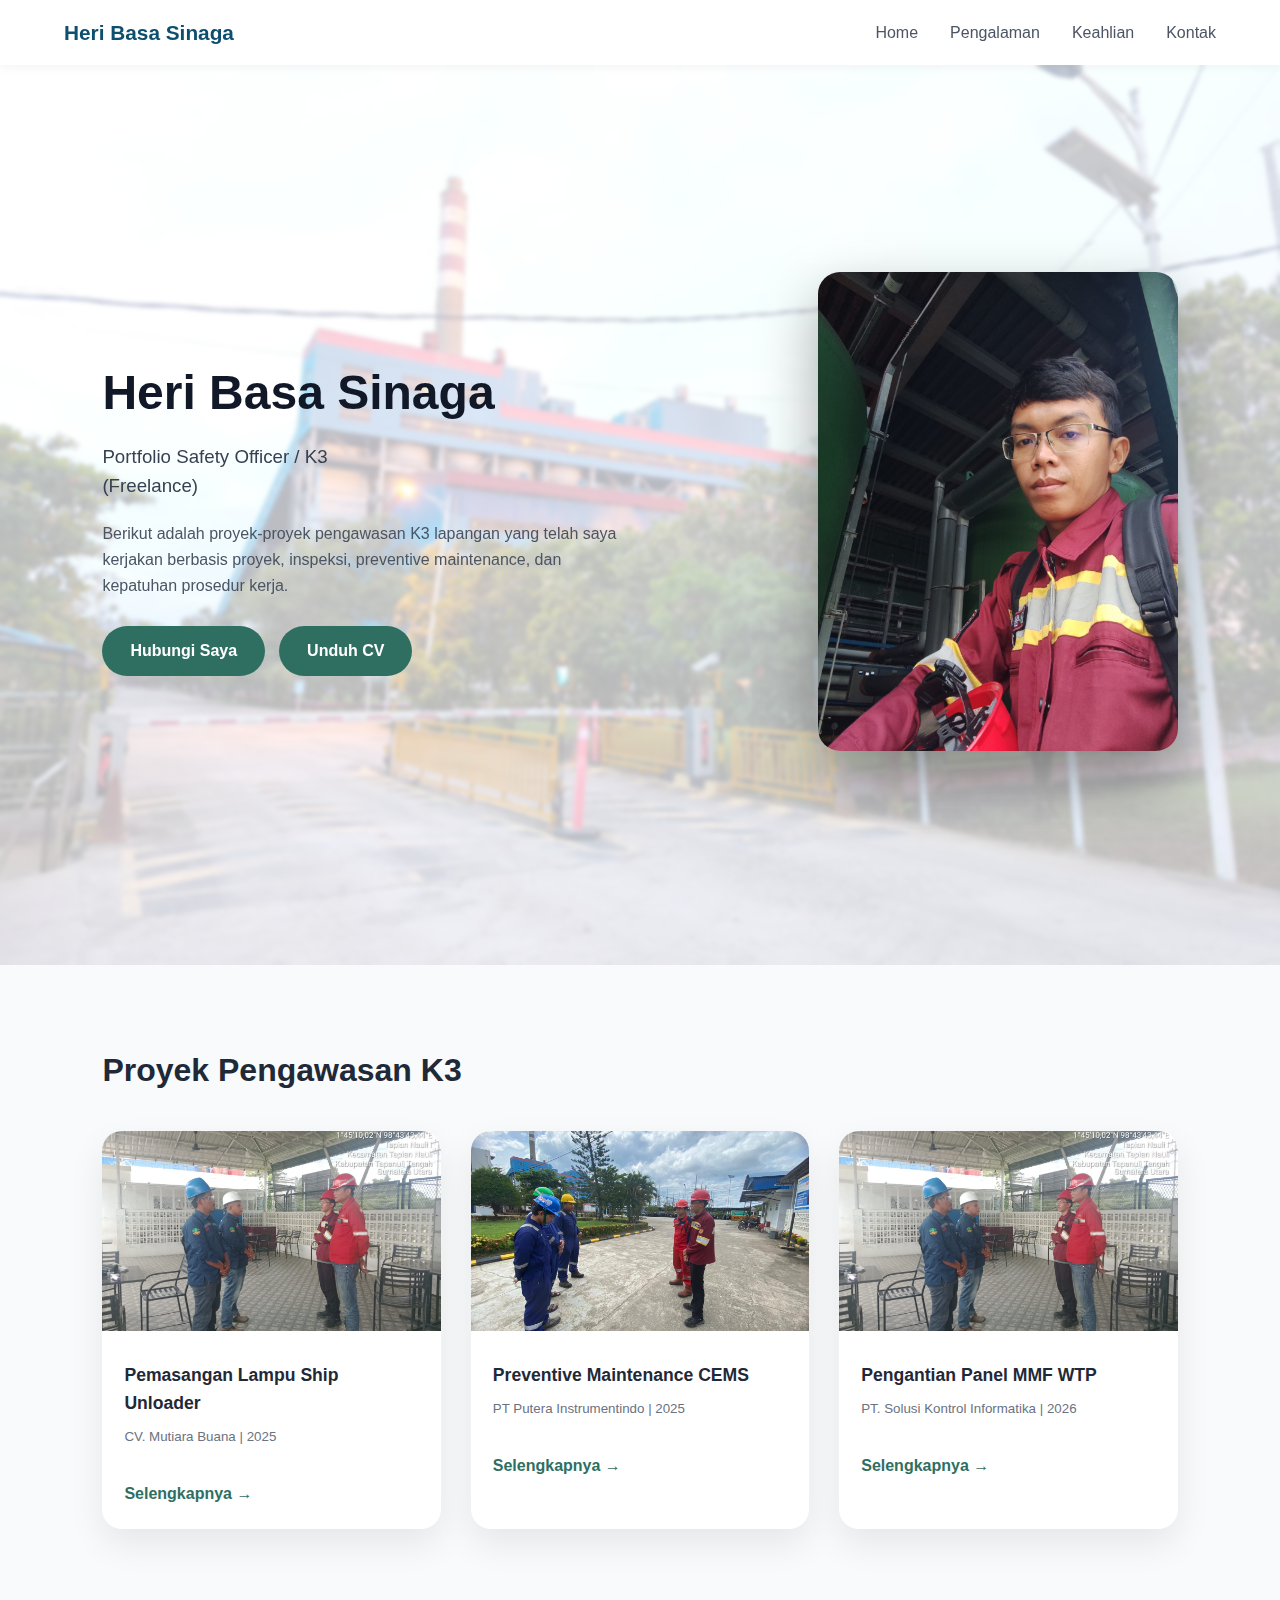
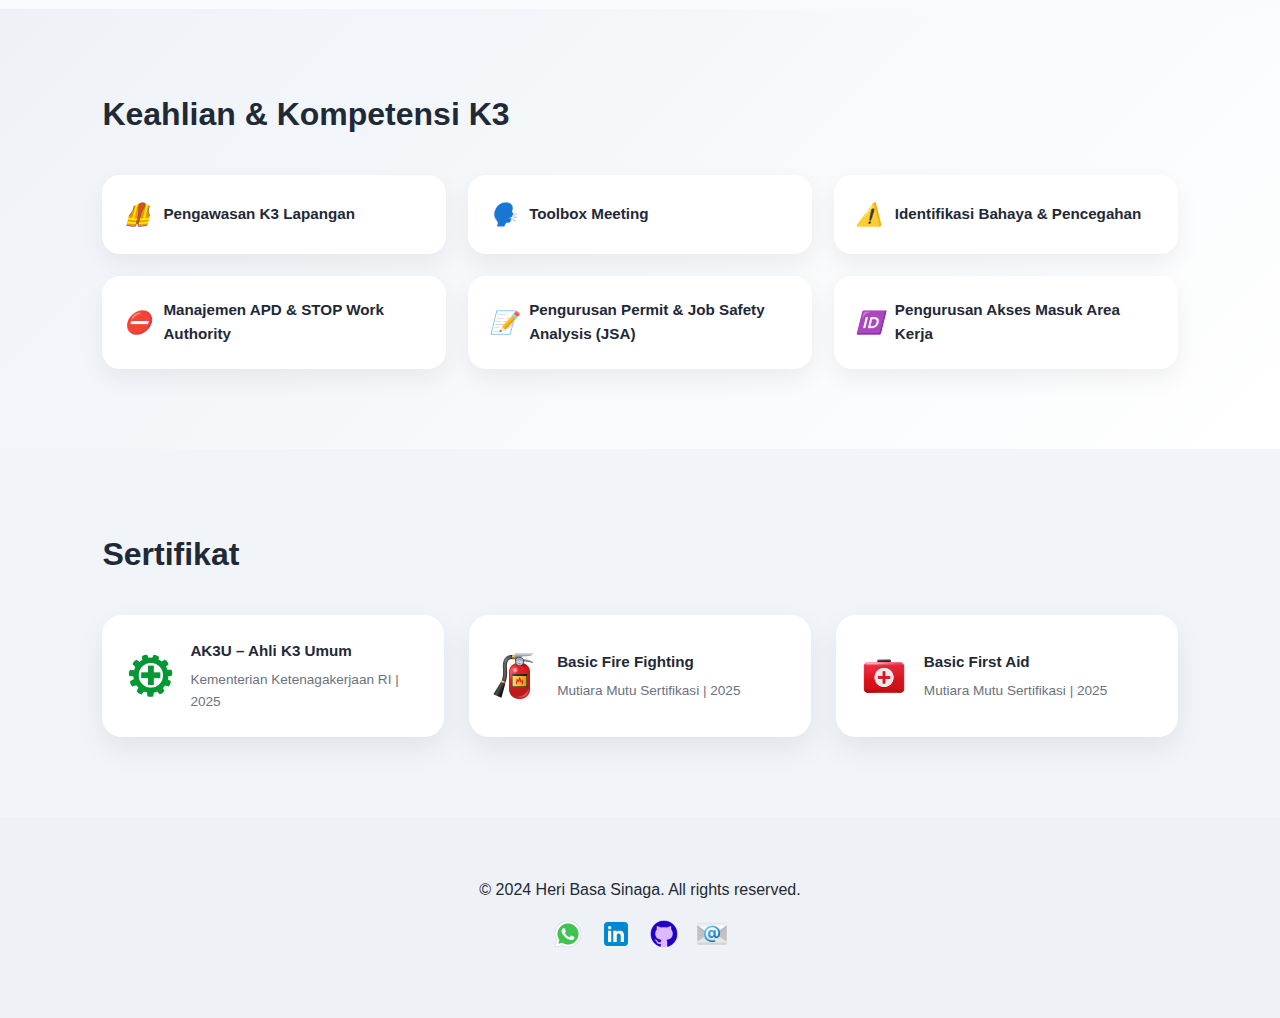
<file: asset/k3/index.html>
<!DOCTYPE html>
<html lang="id">

<head>
  <meta charset="UTF-8" />
  <title>Portfolio Safety Officer K3 - Heri Basa Sinaga</title>
  <meta name="viewport" content="width=device-width, initial-scale=1.0" />
  <link rel="stylesheet" href="style.css">
</head>

<body>

  <!-- NAVBAR -->
  <nav class="navbar">
    <div class="nav-container">
      <div class="logo">Heri Basa Sinaga</div>
      <ul class="nav-menu">
        <li><a href="../../index.html">Home</a></li>
        <li><a href="#Project">Pengalaman</a></li>
        <li><a href="#Skill">Keahlian</a></li>
        <li><a href="#contact">Kontak</a></li>
      </ul>
    </div>
  </nav>

  <!-- HERO -->
  <div class="hero">
    <div class="hero-wrap" id="Home">
      <div class="hero-text">
        <h1>Heri Basa Sinaga</h1>
        <h3>Portfolio Safety Officer / K3 <br>(Freelance)</h3>
        <p>Berikut adalah proyek-proyek pengawasan K3 lapangan yang telah saya kerjakan berbasis proyek, inspeksi,
          preventive maintenance, dan kepatuhan prosedur kerja.</p>
        <div style="display:flex;gap:14px;flex-wrap:wrap">
          <a href="#kontak" class="btn">Hubungi Saya</a>
          <a href="cv-heri-basa-sinaga.pdf" class="btn" download> Unduh CV</a>
        </div>
      </div>

      <div class="hero-photo">
        <img src="../../image/k3/profil.jpeg" alt="Safety Officer">
      </div>
    </div>
  </div>

  <!-- PROJECT -->
  <section class="projects-section" id="Project">
    <h2>Proyek Pengawasan K3</h2>
    <div class="projects">
      <div class="project">
        <img src="../../image/k3/card 3.jpeg">
        <div class="project-body">
          <h3>Pemasangan Lampu Ship Unloader </h3>
          <small>CV. Mutiara Buana | 2025</small>
          <ul>

          </ul>
          <a href="javascript:void(0)" class="more" onclick="openModal('modal1')">Selengkapnya →</a>
        </div>
      </div>

      <div class="project">
        <img src="../../image/k3/card 2.jpeg">
        <div class="project-body">
          <h3>Preventive Maintenance CEMS </h3>
          <small>PT Putera Instrumentindo | 2025</small>
          <ul>

          </ul>
          <a href="javascript:void(0)" class="more" onclick="openModal('modal2')">Selengkapnya →</a>
        </div>
      </div>

      <div class="project">
        <img src="../../image/k3/card 3.jpeg">
        <div class="project-body">
          <h3>Pengantian Panel MMF WTP </h3>
          <small>PT. Solusi Kontrol Informatika | 2026</small>
          <ul>

          </ul>
          <a href="javascript:void(0)" class="more" onclick="openModal('modal3')">Selengkapnya →</a>
        </div>
      </div>
    </div>
  </section>

  <!-- SKILL -->
  <section class="skills-section" id="Skill">
    <h2>Keahlian & Kompetensi K3</h2>
    <div class="skills">
      <div class="skill"><i>🦺</i> Pengawasan K3 Lapangan</div>
      <div class="skill"><i>🗣️</i> Toolbox Meeting</div>
      <div class="skill"><i>⚠️</i> Identifikasi Bahaya & Pencegahan</div>
      <div class="skill"><i>⛔</i> Manajemen APD & STOP Work Authority</div>
      <div class="skill"><i>📝</i> Pengurusan Permit & Job Safety Analysis (JSA)</div>
      <div class="skill"><i>🆔</i> Pengurusan Akses Masuk Area Kerja</div>
    </div>
  </section>

  <!-- Sertifikat -->
  <section class="cert-section">
    <h2>Sertifikat</h2>
    <div class="certs">
      <div class="cert">
        <img src="../../image/k3/sertifikat 1.png" alt="K3">
        <div>
          <h4>AK3U – Ahli K3 Umum</h4>
          <p>Kementerian Ketenagakerjaan RI | 2025</p>
        </div>
      </div>
      <div class="cert">
        <img src="../../image/k3/sertifikat 2.png" alt="Fire">
        <div>
          <h4>Basic Fire Fighting</h4>
          <p>Mutiara Mutu Sertifikasi | 2025</p>
        </div>
      </div>
      <div class="cert">
        <img src="../../image/k3/sertifikat 3.png" alt="First Aid">
        <div>
          <h4>Basic First Aid</h4>
          <p>Mutiara Mutu Sertifikasi | 2025</p>
        </div>
      </div>
    </div>
  </section>

  <!-- MODAL 1 -->
  <div class="modal" id="modal1">
    <div class="modal-box" style="text-align: justify;">
      <span class="modal-close" onclick="closeModal('modal1')">×</span>
      <h3>Pemasangan Lampu Ship Unloader (2025)</h3>
      <div class="modal-content">
        <img src="../../image/k3/modal 1.jpeg">
        <img src="../../image/k3/modal 2.jpeg">
      </div>
      <h3>Deskripsi Pekerjaan</h3>
      <p>Kegiatan pemasangan lampu pada unit Ship Unloader dilakukan di area operasional PLTU yang memiliki aktivitas
        alat berat, pekerjaan kelistrikan, serta potensi kerja di ketinggian. Dalam proyek ini saya bertugas sebagai
        Safety Officer Lapangan yang memastikan seluruh pekerjaan instalasi berjalan sesuai prosedur keselamatan kerja,
        standar penggunaan APD, dan pengendalian area operasional.</p>

      <h3>Peran & Tanggung Jawab</h3>
      <ul>
        <li>Melakukan pengawasan aktivitas pemasangan lampu di area operasional pelabuhan PLTU</li>
        <li>Mengingatkan pekerja terkait penggunaan APD sesuai risiko pekerjaan</li>
        <li>Pelaksanaan toolbox meeting sebelum pekerjaan dimulai</li>
        <li>Koordinasi dengan pengawas lapangan terkait pengaturan area kerja</li>
        <li>Monitoring kepatuhan prosedur keselamatan selama proses instalasi berlangsung</li>
      </ul>

      <h3>Identifikasi Risiko dan Pengendalian</h3>
      <ul>
        <li>Risiko pekerjaan di ketinggian → memastikan penggunaan APD yang sesuai</li>
        <li>Risiko kelistrikan → pengawasan prosedur kerja aman saat instalasi</li>
        <li>Risiko interaksi dengan alat operasional → pengaturan zona kerja aman</li>
        <li>Risiko kelalaian prosedur → briefing keselamatan sebelum aktivitas</li>
      </ul>

      <h3>Hasil dan Dampak</h3>
      <ul>
        <li>Pekerjaan pemasangan lampu berjalan dengan aman tanpa insiden</li>
        <li>Kepatuhan pekerja terhadap penggunaan APD terjaga</li>
        <li>Area kerja tetap terkendali selama aktivitas berlangsung</li>
        <li>Dokumentasi pengawasan keselamatan tersedia sebagai laporan kegiatan</li>
      </ul>
    </div>
  </div>

  <!-- MODAL 2 -->
  <div class="modal" id="modal2">
    <div class="modal-box" style="text-align: justify;">
      <span class="modal-close" onclick="closeModal('modal2')">×</span>
      <h3>Preventive Maintenance CEMS (2025)</h3>
      <div class="modal-content">
        <img src="../../image/k3/modal 3.jpeg">
        <img src="../../image/k3/modal 4.jpeg">
      </div>
      <h3>Deskripsi Pekerjaan</h3>
      <p>Kegiatan preventive maintenance panel Continuous Emission Monitoring System (CEMS) dilakukan di area
        operasional PLTU Labuhan Angin yang memiliki potensi risiko listrik, ruang terbatas, serta aktivitas teknis
        bertegangan. Peran saya sebagai Safety Officer Lapangan adalah memastikan seluruh aktivitas perawatan panel
        berjalan sesuai standar keselamatan kerja dan prosedur operasional yang berlaku.</p>

      <h3>Peran & Tanggung Jawab</h3>
      <ul>
        <li>Melakukan pengawasan langsung selama pekerjaan pembongkaran dan perawatan panel</li>
        <li>Mengontrol akses masuk personel dan material ke area kerja</li>
        <li>Memastikan penggunaan APD sesuai risiko pekerjaan</li>
        <li>Berkoordinasi dengan teknisi dan pengawas area terkait prosedur kerja aman</li>
        <li>Monitoring kepatuhan terhadap standar keselamatan selama pekerjaan berlangsung</li>
      </ul>

      <h3>Identifikasi Risiko dan Pengendalian</h3>
      <ul>
        <li>Risiko paparan listrik → verifikasi prosedur isolasi energi</li>
        <li>Risiko area kerja terbatas → pengaturan akses dan pengawasan aktivitas</li>
        <li>Risiko kesalahan penggunaan peralatan → briefing keselamatan sebelum kerja</li>
        <li>Risiko kelalaian APD → inspeksi langsung di lapangan</li>
      </ul>

      <h3>Hasil dan Dampak</h3>
      <ul>
        <li>Pekerjaan pemeliharaan berjalan tanpa insiden keselamatan</li>
        <li>Kepatuhan penggunaan APD meningkat selama aktivitas berlangsung</li>
        <li>Lingkungan kerja tetap terkendali dan aman</li>
        <li>Dokumentasi keselamatan tersedia sebagai laporan kegiatan</li>
      </ul>
    </div>
  </div>

  <!-- MODAL 3 -->
  <div class="modal" id="modal3">
    <div class="modal-box" style="text-align: justify;">
      <span class="modal-close" onclick="closeModal('modal3')">×</span>
      <h3>Preventive Pengantian Panel MMF WTP (2026)</h3>
      <div class="modal-content">
        <img src="../../image/k3/modal 5.jpeg">
        <img src="../../image/k3/modal 6.jpeg">
      </div>
      <h3>Deskripsi Pekerjaan</h3>
      <p>Kegiatan penggantian panel MMF pada area Water Treatment Plant (WTP) melibatkan pekerjaan kelistrikan di
        lingkungan operasional industri dengan potensi bahaya listrik dan area terbatas. Peran saya adalah melakukan
        pengawasan keselamatan kerja untuk memastikan proses penggantian panel dilakukan sesuai prosedur dan risiko
        kerja dapat dikendalikan.</p>

      <h3>Peran & Tanggung Jawab</h3>
      <ul>
        <li>Pengawasan pekerjaan teknis penggantian panel listrik</li>
        <li>Mengingatkan pekerja terhadap potensi bahaya dan penggunaan APD</li>
        <li>Koordinasi dengan pengawas dan user area</li>
        <li>Monitoring kepatuhan terhadap prosedur keselamatan kerja</li>
        <li>Dokumentasi kegiatan keselamatan dan pelaporan pekerjaan</li>
      </ul>

      <h3>Identifikasi Risiko dan Pengendalian</h3>
      <ul>
        <li>Pengawasan pekerjaan teknis penggantian panel listrik</li>
        <li>Risiko paparan listrik → pengawasan prosedur kerja aman teknisi</li>
        <li>Risiko lingkungan kerja terbatas → pengaturan aktivitas personel</li>
        <li>Risiko kesalahan penggunaan peralatan → pengingat prosedur kerja</li>
        <li>Risiko kurangnya kesadaran pekerja → komunikasi keselamatan di lapangan</li>
      </ul>

      <h3>Hasil dan Dampak</h3>
      <ul>
        <li>Proses penggantian panel berjalan tanpa insiden keselamatan</li>
        <li>Kepatuhan terhadap prosedur kerja aman terjaga</li>
        <li>Lingkungan kerja tetap terkendali</li>
        <li>Laporan kegiatan keselamatan tersedia</li>
      </ul>
    </div>
  </div>

  <!-- FOOTER -->
  <footer class="portfolio-footer" id="contact">
    <div class="footer-text">© 2024 Heri Basa Sinaga. All rights reserved.</div>
    <div class="footer-social">
      <a href="https://wa.me/628119727888" target="_blank" title="WhatsApp">
        <img src="../../image/k3/logo 1.png" alt="WhatsApp" class="social-icon">
      </a>
      <a href="https://www.linkedin.com/in/username" target="_blank" title="LinkedIn">
        <img src="../../image/k3/logo 2.png" alt="LinkedIn" class="social-icon">
      </a>
      <a href="https://github.com/username" target="_blank" title="GitHub">
        <img src="../../image/k3/logo 3.png" alt="GitHub" class="social-icon">
      </a>
      <a href="mailto:herisinaga0@gmail.com" target="_blank" title="Email">
        <img src="../../image/k3/logo 4.png" alt="Email" class="social-icon">
      </a>
    </div>
  </footer>

  <script src="script.js"></script>

</body>

</html>
</file>
<file: asset/k3/style.css>
* {
  box-sizing: border-box;
  margin: 0;
  padding: 0;
  font-family: 'Segoe UI', Tahoma, sans-serif;
}

body {
  background: #f4f6f9;
  color: #1f2937;
  line-height: 1.6;
}

/* ===== NAVBAR ===== */
.navbar {
  background: white;
  box-shadow: 0 2px 10px rgba(0,0,0,0.05);
  position: sticky;
  top: 0;
  z-index: 100;
}

.nav-container {
  max-width: 1200px;
  margin: 0 auto;
  padding: 16px 24px;
  display: flex;
  justify-content: space-between;
  align-items: center;
}

.logo {
  font-size: 1.3rem;
  font-weight: 700;
  color: #0d4f6e;
}

/* Hamburger Button */
.hamburger {
  display: none;
  flex-direction: column;
  justify-content: center;
  align-items: center;
  gap: 5px;
  background: none;
  border: none;
  cursor: pointer;
  padding: 8px;
  z-index: 110;
}

.hamburger span {
  display: block;
  width: 26px;
  height: 3px;
  background: #0d4f6e;
  border-radius: 3px;
  transition: all 0.3s ease;
}

.hamburger.active span:nth-child(1) {
  transform: rotate(45deg) translate(5px, 6px);
}

.hamburger.active span:nth-child(2) {
  opacity: 0;
}

.hamburger.active span:nth-child(3) {
  transform: rotate(-45deg) translate(5px, -6px);
}

.nav-menu {
  display: flex;
  list-style: none;
  gap: 32px;
}

.nav-menu a {
  color: #4b5563;
  text-decoration: none;
  font-weight: 500;
  transition: color 0.2s ease;
}

.nav-menu a:hover {
  color: #0d4f6e;
}

/* ===== HERO ===== */
.hero {
  position: relative;
  background: url('../../image/k3/pltu.jpeg') center/cover no-repeat;
  padding: 90px 8%;
  min-height: 100vh;
  display: flex;
  align-items: center;
}

.hero::before {
  content: "";
  position: absolute;
  inset: 0;
  background: rgba(255, 255, 255, 0.7);
  backdrop-filter: blur(2px);
}

.hero-wrap {
  position: relative;
  display: flex;
  align-items: center;
  justify-content: space-between;
  width: 100%;
  gap: 40px;
}

.hero-text {
  max-width: 600px;
}

.hero h1 {
  font-size: 48px;
  margin-bottom: 10px;
  color: #111827;
}

.hero h3 {
  font-weight: 500;
  margin-bottom: 20px;
  color: #374151;
}

.hero p {
  color: #4b5563;
  margin-bottom: 28px;
  max-width: 520px;
}

.btn {
  background: #2f6f62;
  color: #fff;
  padding: 12px 28px;
  border-radius: 30px;
  text-decoration: none;
  font-weight: 600;
  display: inline-flex;
  align-items: center;
  gap: 8px;
  transition: background 0.2s ease;
}

.btn:hover {
  background: #256b5a;
}

.hero-photo img {
  width: 360px;
  border-radius: 22px;
  box-shadow: 0 25px 60px rgba(0, 0, 0, .35);
}

.stats {
  margin-top: 40px;
  background: #fff;
  border-radius: 20px;
  display: flex;
  gap: 40px;
  padding: 26px 30px;
  justify-content: space-between;
  align-items: center;
  box-shadow: 0 20px 40px rgba(0, 0, 0, .18);
}

.stat strong {
  color: #2f6f62;
  font-size: 22px;
}

.stat span {
  font-size: 14px;
  color: #6b7280;
}

/* ===== SECTIONS ===== */
section {
  padding: 80px 8%;
}

.projects-section {
  background: #f8fafc;
}

.skills-section {
  background: linear-gradient(135deg, #eef2f7, #ffffff);
}

.cert-section {
  background: #f1f5f9;
}

section h2 {
  font-size: 32px;
  margin-bottom: 35px;
}

/* ===== PROJECTS ===== */
.projects {
  display: grid;
  grid-template-columns: repeat(auto-fit, minmax(280px, 1fr));
  gap: 30px;
}

.project {
  background: #fff;
  border-radius: 20px;
  overflow: hidden;
  box-shadow: 0 15px 35px rgba(0, 0, 0, .08);
}

.project img {
  width: 100%;
  height: 200px;
  object-fit: cover;
}

.project-body {
  padding: 22px;
}

.project h3 {
  margin-bottom: 6px;
  font-size: 1.1rem;
}

.project small {
  color: #6b7280;
}

.project ul {
  margin-top: 14px;
  padding-left: 18px;
  color: #374151;
}

.project ul li {
  margin-bottom: 6px;
}

.more {
  margin-top: 18px;
  color: #2f6f62;
  font-weight: 600;
  text-decoration: none;
  display: inline-block;
}

/* ===== SKILLS ===== */
.skills {
  display: grid;
  grid-template-columns: repeat(3, 1fr);
  gap: 22px;
}

.skill {
  background: #fff;
  border-radius: 18px;
  padding: 22px;
  box-shadow: 0 10px 25px rgba(0, 0, 0, .06);
  font-weight: 600;
  display: flex;
  align-items: center;
  gap: 12px;
  font-size: 0.95rem;
}

.skill i {
  font-size: 22px;
  flex-shrink: 0;
}

/* ===== CERTIFICATES ===== */
.certs {
  display: grid;
  grid-template-columns: repeat(3, 1fr);
  gap: 25px;
}

.cert {
  background: #fff;
  border-radius: 20px;
  padding: 24px;
  box-shadow: 0 12px 30px rgba(0, 0, 0, .07);
  display: flex;
  align-items: center;
  gap: 16px;
}

.cert img {
  width: 48px;
  height: 48px;
  object-fit: contain;
  flex-shrink: 0;
}

.cert h4 {
  margin-bottom: 6px;
  font-size: 0.95rem;
}

.cert p {
  font-size: 0.85rem;
  color: #6b7280;
}

/* ===== FOOTER ===== */
footer {
  text-align: center;
  padding: 60px 20px;
  background: #eef2f6;
}

.footer-social {
  display: flex;
  justify-content: center;
  gap: 16px;
  margin-top: 16px;
}

.social-icon {
  width: 32px;
  height: 32px;
  object-fit: contain;
  transition: transform 0.2s ease;
}

.social-icon:hover {
  transform: scale(1.15);
}

/* ===== MODALS ===== */
.modal {
  position: fixed;
  inset: 0;
  background: rgba(0, 0, 0, .55);
  display: none;
  align-items: center;
  justify-content: center;
  z-index: 999;
}

.modal.active {
  display: flex;
  justify-content: center;
  align-items: flex-start;
  padding: 40px 20px;
}

.modal-box {
  background: #fff;
  border-radius: 20px;
  max-width: 900px;
  width: 92%;
  padding: 30px;
  position: relative;
  max-height: 90vh;
  overflow: auto;
}

.modal-close {
  position: absolute;
  top: 16px;
  right: 20px;
  font-size: 22px;
  cursor: pointer;
  font-weight: 700;
}

.modal-content {
  display: grid;
  grid-template-columns: 1fr 1fr;
  gap: 24px;
  margin-bottom: 16px;
}

.modal-content img {
  width: 100%;
  border-radius: 14px;
  height: 350px;
  object-fit: cover;
}

.modal-box h3 {
  margin-top: 25px;
  margin-bottom: 5px;
}

.modal-box ul {
  padding-left: 18px;
  margin-top: 10px;
  margin-bottom: 10px;
}

.modal-box li {
  margin-top: 10px;
  margin-bottom: 6px;
}

/* ============================================
   RESPONSIVE - TABLET (max-width: 900px)
   ============================================ */
@media (max-width: 900px) {
  .hero-wrap {
    flex-direction: column;
    text-align: center;
  }

  .hero-text {
    display: flex;
    flex-direction: column;
    align-items: center;
  }

  .hero-text > div {
    justify-content: center;
  }

  .hero-photo img {
    width: 260px;
  }

  .stats {
    flex-wrap: wrap;
    gap: 20px;
  }

  .skills {
    grid-template-columns: repeat(2, 1fr);
  }

  .certs {
    grid-template-columns: repeat(2, 1fr);
  }
}

/* ============================================
   RESPONSIVE - MOBILE (max-width: 768px)
   ============================================ */
@media (max-width: 768px) {
  /* Hamburger visible */
  .hamburger {
    display: flex;
  }

  .nav-menu {
    position: fixed;
    top: 0;
    right: -100%;
    width: 70%;
    max-width: 300px;
    height: 100vh;
    background: white;
    flex-direction: column;
    padding: 80px 30px 30px;
    gap: 0;
    box-shadow: -5px 0 20px rgba(0,0,0,0.1);
    transition: right 0.3s ease;
    z-index: 105;
  }

  .nav-menu.active {
    right: 0;
  }

  .nav-menu li {
    padding: 14px 0;
    border-bottom: 1px solid #f0f0f0;
  }

  .nav-menu a {
    font-size: 1.05rem;
  }

  /* Overlay for mobile menu */
  .nav-overlay {
    position: fixed;
    inset: 0;
    background: rgba(0,0,0,0.3);
    z-index: 101;
    display: none;
  }

  .nav-overlay.active {
    display: block;
  }

  /* Hero */
  .hero {
    padding: 60px 5%;
    min-height: auto;
  }

  .hero h1 {
    font-size: 30px;
  }

  .hero h3 {
    font-size: 1rem;
  }

  .hero p {
    font-size: 0.9rem;
  }

  .hero-photo img {
    width: 200px;
  }

  .btn {
    padding: 10px 22px;
    font-size: 0.9rem;
  }

  /* Sections */
  section {
    padding: 50px 5%;
  }

  section h2 {
    font-size: 24px;
    margin-bottom: 24px;
  }

  /* Projects */
  .projects {
    grid-template-columns: 1fr;
    gap: 20px;
  }

  .project img {
    height: 180px;
  }

  .project-body {
    padding: 18px;
  }

  /* Skills */
  .skills {
    grid-template-columns: 1fr;
    gap: 14px;
  }

  .skill {
    padding: 16px 18px;
    font-size: 0.9rem;
  }

  /* Certificates */
  .certs {
    grid-template-columns: 1fr;
    gap: 16px;
  }

  .cert {
    padding: 18px;
  }

  /* Modal */
  .modal.active {
    padding: 20px 10px;
    align-items: flex-start;
  }

  .modal-box {
    width: 96%;
    padding: 20px 16px;
    border-radius: 16px;
    max-height: 85vh;
  }

  .modal-content {
    grid-template-columns: 1fr;
    gap: 14px;
  }

  .modal-content img {
    height: 200px;
  }

  .modal-box h3 {
    font-size: 1.05rem;
    margin-top: 18px;
  }

  .modal-box p,
  .modal-box li {
    font-size: 0.9rem;
  }

  .modal-close {
    top: 12px;
    right: 16px;
    font-size: 26px;
    width: 36px;
    height: 36px;
    display: flex;
    align-items: center;
    justify-content: center;
    background: #f3f4f6;
    border-radius: 50%;
  }

  /* Footer */
  footer {
    padding: 40px 16px;
  }

  .footer-text {
    font-size: 0.85rem;
  }
}

/* ============================================
   RESPONSIVE - SMALL MOBILE (max-width: 480px)
   ============================================ */
@media (max-width: 480px) {
  .logo {
    font-size: 1.1rem;
  }

  .hero {
    padding: 40px 4%;
  }

  .hero h1 {
    font-size: 24px;
  }

  .hero h3 {
    font-size: 0.9rem;
  }

  .hero-photo img {
    width: 170px;
  }

  .hero-wrap {
    gap: 24px;
  }

  section {
    padding: 40px 4%;
  }

  section h2 {
    font-size: 20px;
    margin-bottom: 20px;
  }

  .project-body h3 {
    font-size: 1rem;
  }

  .btn {
    padding: 10px 18px;
    font-size: 0.85rem;
  }

  .modal-content img {
    height: 160px;
  }
}
</file>
